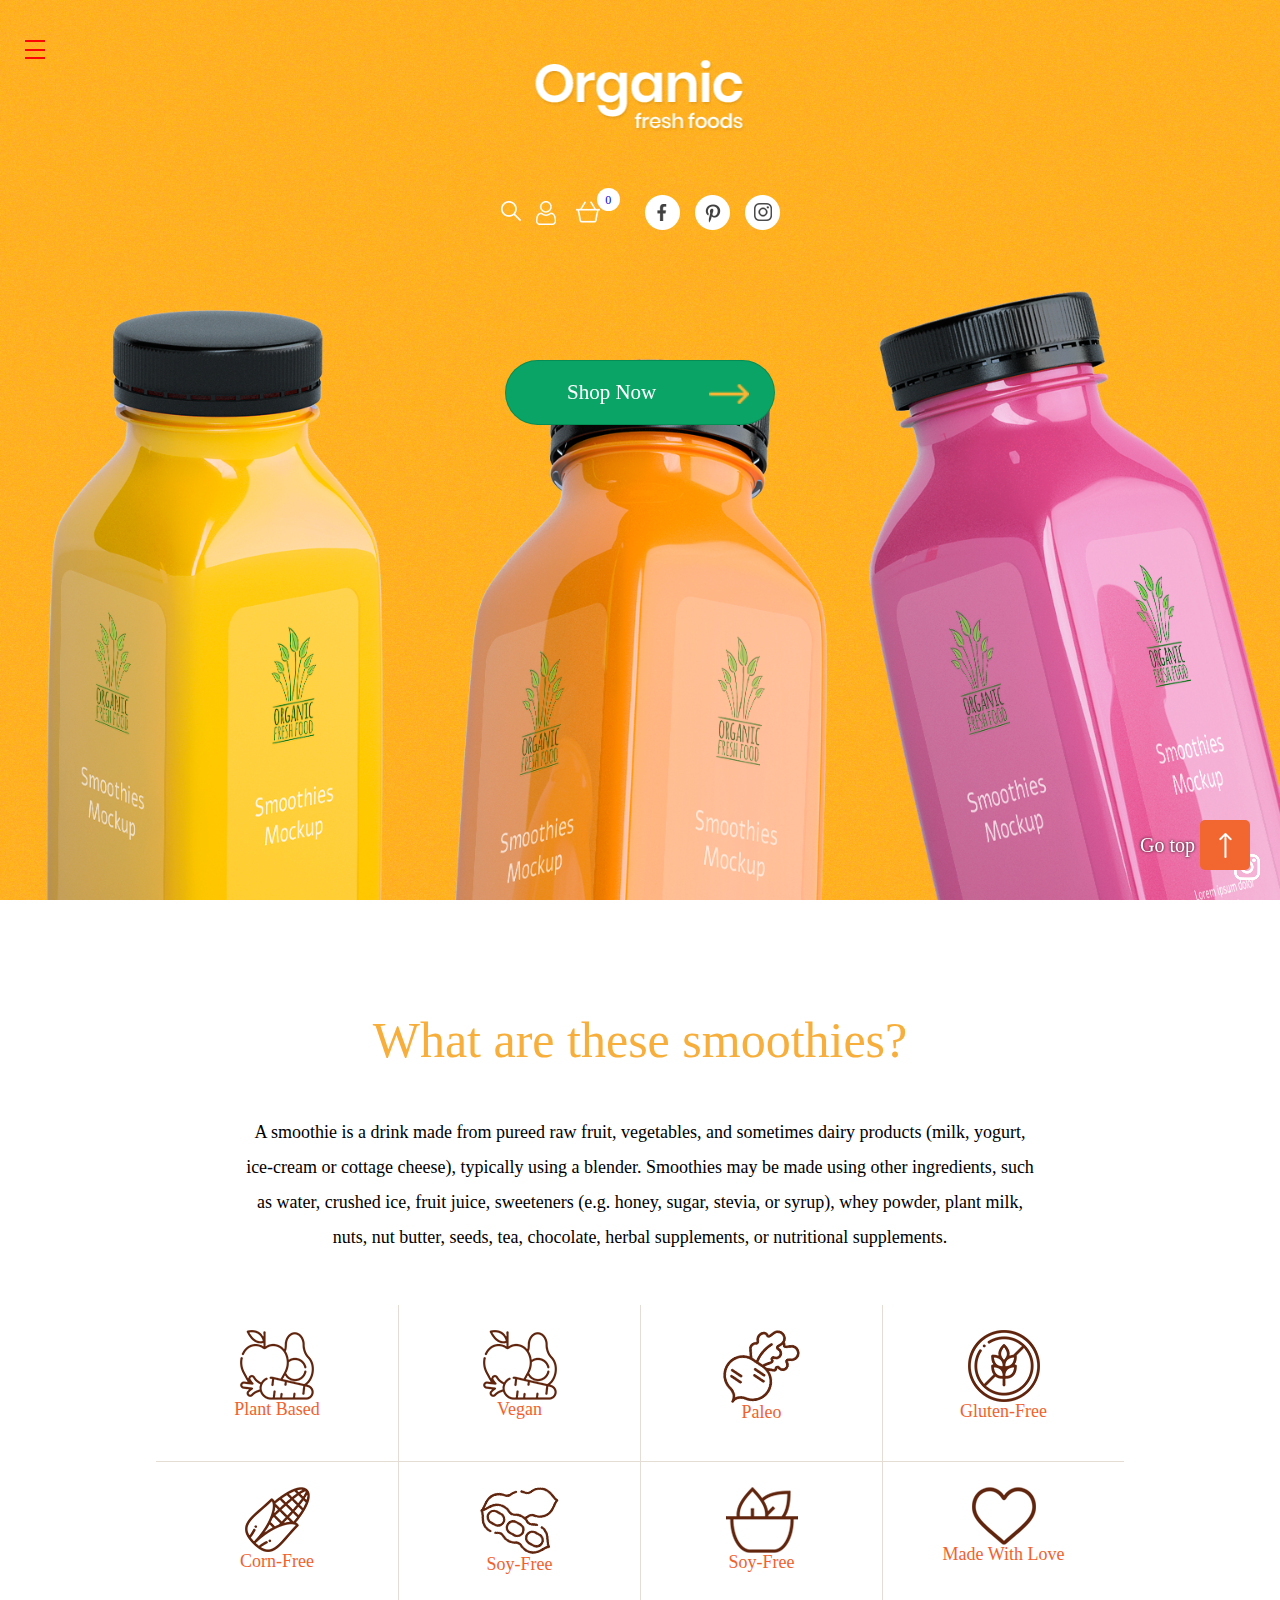
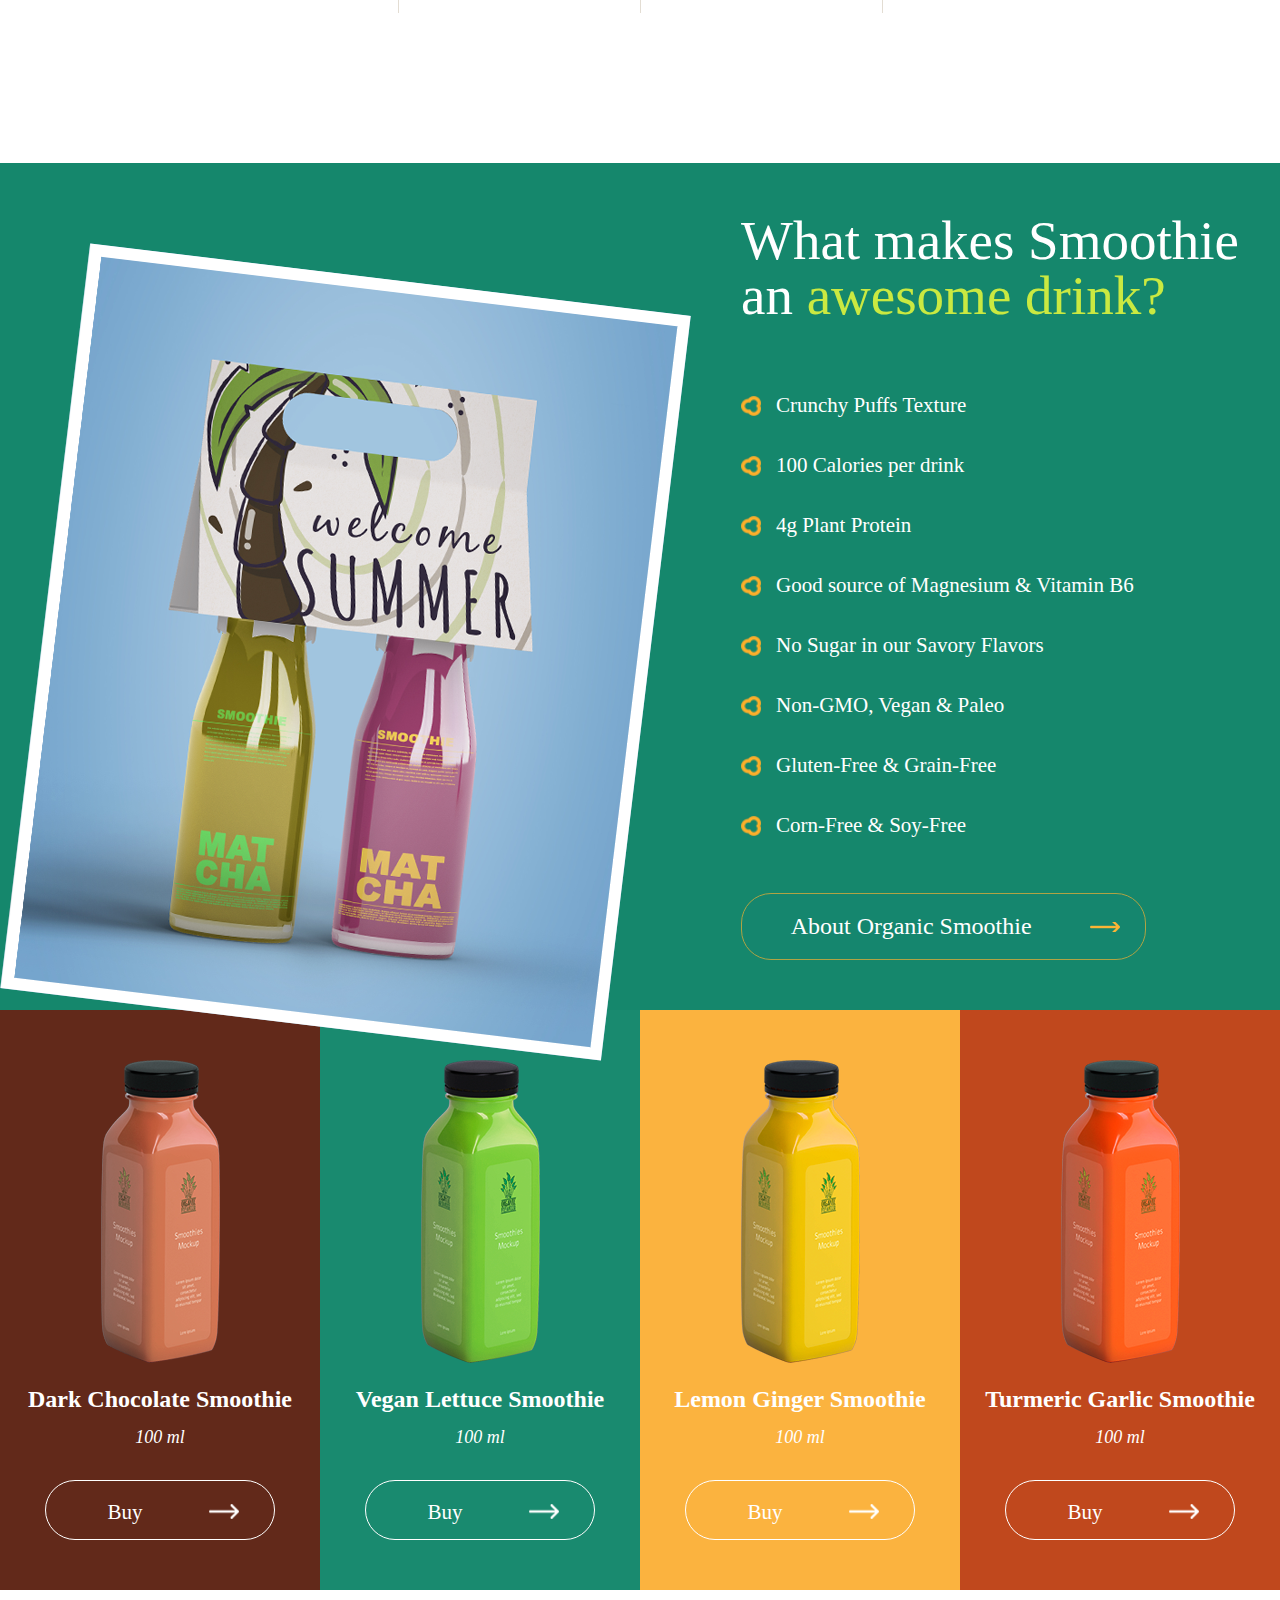
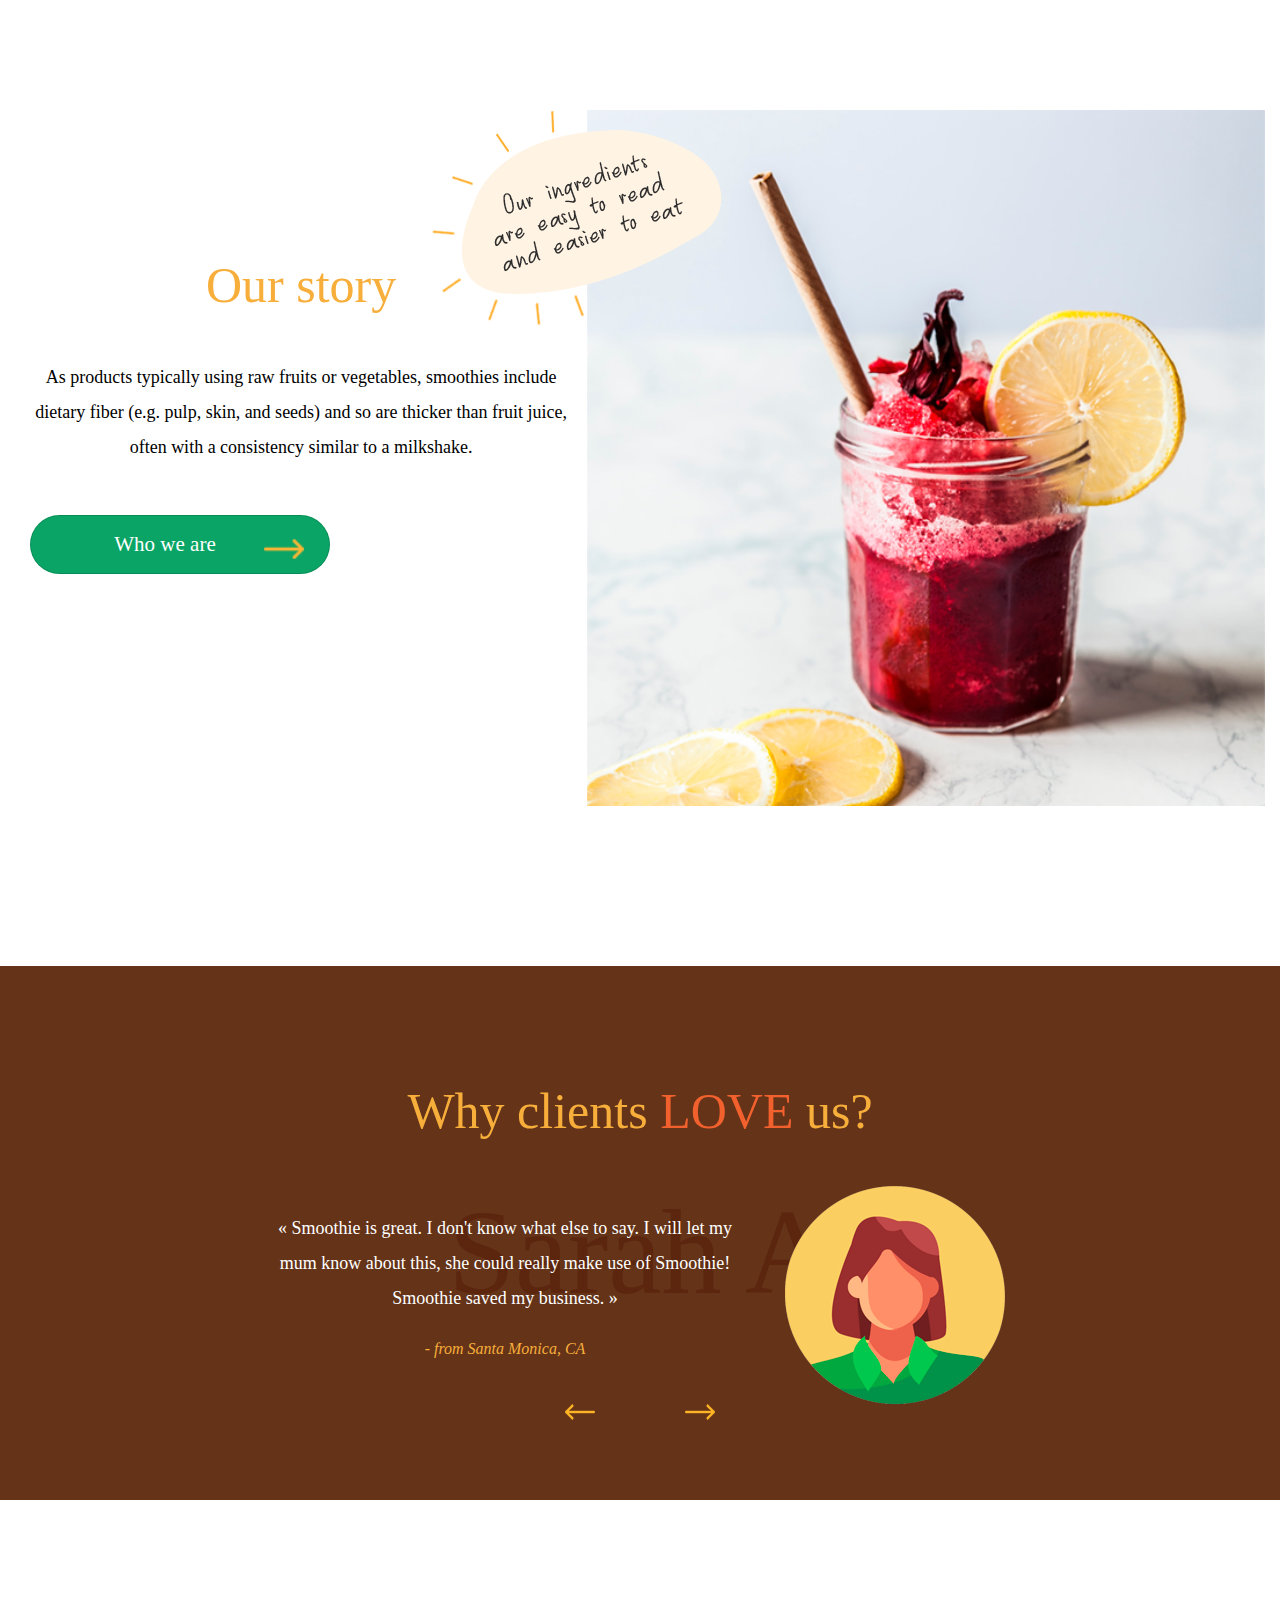
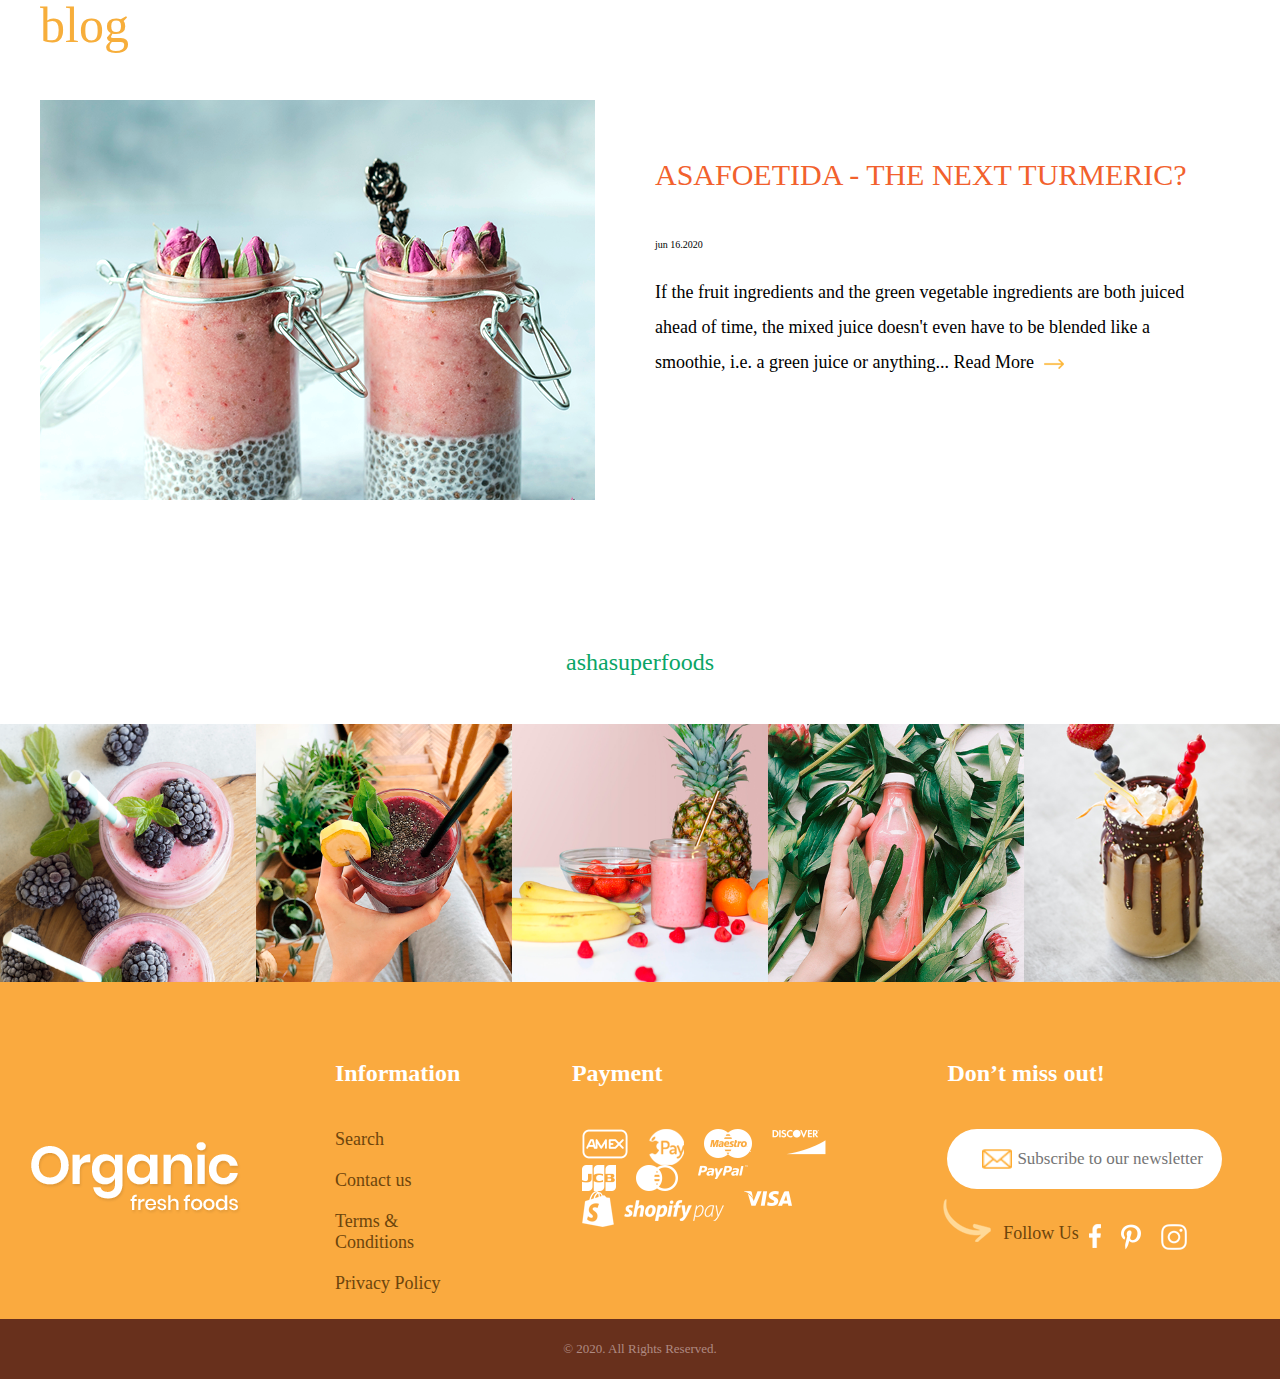
<file: index.html>
<!DOCTYPE html>
<html lang="ru">

<head>
	<meta charset="UTF-8">
	<title> lesson </title>
	<meta name="viewport" content="width=device-width">
	<link rel="stylesheet" href="css/index.css">
</head>


<body>
	<button aria-label="menu" class="header__burger">
		<span></span>
	</button>
	<div class="wrapper">
		<!----------------Header------------------->
		<header class="header" id="header">

			<div class="conteiner">
				<div class="header__row">

					<div class="header__top">

						<nav class="header__nav nav">
							<ul class="nav__list">
								<li class="nav__item"><a href="#Home">Home</a></li>
								<li class="nav__item"><a href="#Shop">Shop</a></li>
								<li class="nav__item"><a href="#Story">Story</a></li>
								<li class="nav__item"><a href="#About">About</a></li>
								<li class="nav__item"><a href="#Blog">Blog</a></li>
								<li class="nav__item"><a href="#Testimonials">Testimonials</a></li>
							</ul>
						</nav>

						<img class="header__logo logo" src="assets/images/header/Logo.png" alt="#">

						<div class="icon__wrapper">
							<ul class="icon__column">
								<li class="icon__list">
									<a class="icon__link" href="#">
										<img src="assets/images/header/Search-icon.png" alt="#">
									</a>
								</li>

								<li class="icon__list">
									<a class="icon__link" href="#">
										<img src="assets/images/header/User-icon.png" alt="#">
									</a>
								</li>

								<li class="icon__list">
									<a class="icon__link " href="#">
										<img src="assets/images/header/Cart-icon.png" alt="#">
										<div class="icon__tabs">
											<p id="number">0</p>
										</div>
									</a>
								</li>
							</ul>

							<div class="icon__column">
							</div>

							<ul class="icon__column">
								<li class="icon__list">
									<a class="icon__link" href="#">
										<img src="assets/images/header/Facebook-icon.png" alt="#">
									</a>
								</li>

								<li class="icon__list">
									<a class="icon__link" href="#">
										<img src="assets/images/header/Pinterest-icon.png" alt="#">
									</a>
								</li>

								<li class="icon__list">
									<a class="icon__link" href="#">
										<img src="assets/images/header/Instagram-icon.png" alt="#">
									</a>
								</li>

							</ul>

						</div>
					</div>
					<button class="bth header__bth" type="submit">Shop Now</button>
				</div>


			</div>
	</div>
	<div class="menu"></div>
	</header>


	<div class="header__background ibg">
		<img src="assets/images/header/img.png" alt="#">
	</div>


	<!----------------Header------------------->

	<main class="content">

		<!----------------smoothies------------------->
		<section class="smoothies">
			<div class="content-smoothies">

				<h2 class="title    ">What are these
					smoothies? </h2>
				<p class="smoothie__text text">
					A smoothie is a drink made from pureed raw fruit, vegetables, and sometimes dairy products
					(milk, yogurt, ice-cream or cottage cheese), typically using a blender. Smoothies may be made
					using other ingredients, such as water, crushed ice, fruit juice, sweeteners (e.g. honey, sugar, stevia,
					or
					syrup), whey
					powder, plant milk, nuts, nut butter, seeds, tea, chocolate, herbal supplements, or nutritional
					supplements.
				</p>

				<div class="smoothies__row">

					<div class="smoothies__column">
						<img src="assets/images/smoothies/Icon-1.png" alt="Plant Based">
						<h3 class="smoothie__title">Plant Based</h3>
					</div>

					<div class="smoothies__column">
						<img src="assets/images/smoothies/Icon-2.png" alt="Vegan">
						<h3 class="smoothie__title">Vegan</h3>
					</div>

					<div class="smoothies__column">
						<img src="assets/images/smoothies/Icon-3.png" alt="Paleo">
						<h3 class="smoothie__title">Paleo </h3>
					</div>

					<div class="smoothies__column">
						<img src="assets/images/smoothies/Icon-4.png" alt="Gluten-Free">
						<h3 class="smoothie__title">Gluten-Free</h3>
					</div>

					<div class="smoothies__column">
						<img src="assets/images/smoothies/Icon-5.png" alt="Corn-Free">
						<h3 class="smoothie__title">Corn-Free</h3>
					</div>

					<div class="smoothies__column">
						<img src="assets/images/smoothies/Icon-6.png" alt="Soy-Free">
						<h3 class="smoothie__title">Soy-Free</h3>
					</div>

					<div class="smoothies__column">
						<img src="assets/images/smoothies/Icon-7.png" alt="Soy-Free">
						<h3 class="smoothie__title">Soy-Free</h3>
					</div>

					<div class="smoothies__column">
						<img src="assets/images/smoothies/Icon-8.png" alt="Made With Love">
						<h3 class="smoothie__title">Made With Love</h3>
					</div>

				</div>

			</div>
		</section>
		<!----------------smoothies------------------->
		<!----------------about------------------->
		<section class="about" id="About">
			<div class="about__row">

				<div class="about__wrap-img">
					<img class="about__image imgTrasform" src="assets/images/about/about.png" alt="#">
				</div>

				<div class="about__description  ">
					<h2 class="about__title title--white">What makes Smoothie an <span> awesome drink? </span></h2>

					<ul class="about__list">
						<li class="about__item ">Crunchy Puffs Texture
						</li>
						<li class="about__item ">100 Calories per
							drink
						</li>
						<li class="about__item ">4g Plant Protein
						</li>
						<li class="about__item">Good source of
							Magnesium &
							Vitamin B6
						</li>
						<li class="about__item ">No Sugar in our
							Savory Flavors
						</li>
						<li class="about__item ">Non-GMO, Vegan & Paleo
						</li>
						<li class="about__item ">Gluten-Free &
							Grain-Free
						</li>
						<li class="about__item ">Corn-Free & Soy-Free
						</li>
					</ul>

					<button class="bth  about__bth " type="submit">
						About Organic Smoothie</button>


				</div>
			</div>

			</div>
		</section>

		<!----------------about------------------->
		<!----------------products------------------->
		<section class="products " id="Shop">
			<div class="products__row">

				<div class="products__column">

					<img class="products__image " src="assets/images/products/Img-1.png" alt="">

					<h3 class="products__caption">Dark
						Chocolate
						Smoothie</h3>
					<span class="text products__text ">
						100
						ml</span>

					<button class="bth  products__bth  " type="submit">Buy</button>

				</div>

				<div class="products__column products__column--green">

					<img class="products__image  " src="assets/images/products/Img-2.png" alt="">

					<h3 class="products__caption ">
						Vegan Lettuce
						Smoothie</h3>
					<span class="text products__text ">
						100 ml</span>

					<button class="bth  products__bth  " type="submit">Buy</button>


				</div>

				<div class="products__column products__column--yellow">
					<img class="products__image" src="assets/images/products/Img-3.png" alt="">
					<h3 class="products__caption  ">
						Lemon Ginger
						Smoothie</h3>
					<span class="text products__text ">
						100 ml</span>
					<button class="bth  products__bth  " type="submit">Buy</button>
				</div>

				<div class="products__column products__column--orang">
					<img class="products__image" src="assets/images/products/Img-4.png" alt="">
					<h3 class="products__caption  ">
						Turmeric
						Garlic
						Smoothie</h3>
					<p class="text products__text ">
						100 ml</p>
					<button class="bth  products__bth  " type="submit">Buy</button>
				</div>

			</div>
		</section>

		<!----------------products------------------->
		<!----------------story------------------->
		<section class="story" id="Story">
			<div class="content__story">
				<div class="story__row">
					<div class="story__column">
						<h2 class="story__title title ">Our
							story</h2>
						<p class="text story__text  ">
							As products typically using raw fruits or vegetables,
							smoothies include dietary fiber (e.g. pulp, skin, and
							seeds) and so are thicker than fruit juice, often with a
							consistency similar to a milkshake.
						</p>

						<button class="bth storu__bth  " type="submit">Who we are</button>
					</div>

					<div class="story__image imgTrasform">
						<img class="" src="assets/images/story/Img.png" alt="story">
					</div>

				</div>
			</div>
		</section>

		<!----------------story------------------->
		<!----------------testimonials------------------->
		<section class="testimonials" id="Testimonials">
			<div class="testimonials__wrapper">

				<h2 class="title  ">Why clients
					<span class="title--color "> LOVE</span> us?
				</h2>

				<div class="testimonials__row">

					<div class="testimonials__column">

						<q class="text testimonials__text  ">
							Smoothie is great. I don't know what else to say. I will let my mum know about this, she could
							really make use of Smoothie! Smoothie saved my business.
						</q>


						<cite class="testimonials-name__user">- from Santa Monica, CA</cite>


					</div>


					<div class="testimonials__column">

						<div class="testimonials-avatar ">
							<img class="" src="assets/images/testimonials/avatar.png" alt="">
						</div>

					</div>

				</div>

				<div class="sidebar">

					<button class="arrow__left">
						<img src="assets/images/testimonials/Arrow-right.png" alt="">
					</button>

					<button class="arrow__right">
						<img src="assets/images/testimonials/Arrow-right.png" alt="">
					</button>

				</div>

			</div>

		</section>

		<!----------------testimonials------------------->
		<!----------------blog------------------->
		<section class="blog" id="Blog">
			<div class="conteiner__blog">

				<div class="blog__row">

					<div class="blog__column">
						<h2 class="blog__caption title">
							blog</h2>
						<img class="blog__image imgTrasform" src="assets/images/blog/Img.png" alt="">
					</div>

					<div class="blog__column">
						<h3 class="title blog__title   ">
							ASAFOETIDA - THE NEXT TURMERIC?</h3>
						<time class="blog__time  ">jun 16.2020</time>
						<p class="text blog__text   ">
							If the fruit ingredients and the green vegetable ingredients are both juiced ahead of
							time, the mixed juice doesn't even have to be blended like a smoothie, i.e. a green juice
							or
							anything...<span> Read More</span>
						</p>
					</div>
				</div>



			</div>
		</section>

		<!----------------blog------------------->
		<!----------------instagram------------------->
		<section class="instagram ">
			<h2 class="instagram__title ">ashasuperfoods</h2>
			<div class="instagram__row">
				<div class="instagram__image">
					<img src="assets/images/istagram/Img.png" alt="">
				</div>

				<div class=" instagram__image">
					<img src="assets/images/istagram/Img1.png" alt="">
				</div>

				<div class=" instagram__image">
					<img src="assets/images/istagram/Img2.png" alt="">
				</div>

				<div class="instagram__image ">
					<img src="assets/images/istagram/Img3.png" alt="">
				</div>

				<div class="instagram__image ">
					<img src="assets/images/istagram/Img4.png" alt="">
				</div>
			</div>
		</section>

		<!----------------instagram------------------->
	</main>
	<!----------------Footer------------------->


	<section class="footer">
		<div class="conteiner">
			<div class="footer__row">
				<!----colum-------------------------------------------------->
				<div class="footer__column">
					<div class="footer__image">
						<img class="  " src="assets/images/header/Logo.png" alt="#">
					</div>
				</div>
				<!----colum-------------------------------------------------->
				<div class="footer__column   ">

					<h3 class="products__caption footer__title">Information</h3>

					<ul class="footer__list">
						<li class="footer__item   " data--delay="150ms">
							<a href="#">Search</a>
						</li>
					</ul>

					<ul class="footer__list">
						<li class="footer__item  " data--duration="1.6s">
							<a href="#"> Contact us</a>
						</li>
					</ul>

					<ul class="footer__list">
						<li class="footer__item   " data--duration="1.7s">
							<a href="#">Terms & Conditions</a>
						</li>
					</ul>

					<ul class="footer__list">
						<li class="footer__item  " data--duration="1.8s">
							<a href="#">Privacy Policy</a>
						</li>
					</ul>

				</div>
				<!----colum-------------------------------------------------->
				<div class="footer__column   " data--delay="600ms">

					<h3 class="products__caption footer__title">Payment</h3>
					<!---sub-colum-------------------------------------------------->
					<ul class="footer-icon__list   " data--delay="600ms">

						<li class="footer-icon__item ">
							<a class="footer-icon__link" href="#">
								<img class="" src="assets/images/footer/AMEX.png" alt="#">
							</a>
						</li>

						<li class="footer-icon__item">
							<a class="footer-icon__link" href="#">
								<img src="assets/images/footer/Apple-Pay.png" alt="#">
							</a>
						</li>

						<li class="footer-icon__item">
							<a class="footer-icon__link" href="#">
								<img src="assets/images/footer/Maestro.png" alt="#">
							</a>
						</li>

						<li class="footer-icon__item">
							<a class="footer-icon__link" href="#">
								<img src="assets/images/footer/Discover.png" alt="#">
							</a>
						</li>

					</ul>
					<!--- sub-colum-------------------------------------------------->
					<ul class="footer-icon__list  " data--delay="800ms">

						<li class="footer-icon__item">
							<a class="footer-icon__link" href="#">
								<img src="assets/images/footer/JCB.png" alt="#">
							</a>
						</li>

						<li class="footer-icon__item">
							<a class="footer-icon__link" href="#">
								<img src="assets/images/footer/Mastercard.png" alt="#">
							</a>
						</li>

						<li class="footer-icon__item">
							<a class="footer-icon__link" href="#">
								<img src="assets/images/footer/Paypal.png" alt="#">
							</a>
						</li>

					</ul>
					<!--- sub-colum-------------------------------------------------->
					<ul class="footer-icon__list   " data--delay="1000ms">

						<li class="footer-icon__item">
							<a class="footer-icon__link" href="#">
								<img src="assets/images/footer/Shopify-Pay.png" alt="#">
							</a>
						</li>

						<li class="footer-icon__item">
							<a class="footer-icon__link" href="#">
								<img src="assets/images/footer/Visa.png" alt="#">
							</a>
						</li>

					</ul>
					<!----------------------------------------------------->
				</div>
				<!----colum-------------------------------------------------->
				<div class="footer__column   " data--delay="1200ms">
					<h3 class="products__caption footer__title">Don’t miss out!</h3>

					<div class="input">

						<input class="input__search   " data--delay="1000ms" type="search" name="search"
							placeholder="Subscribe to our newsletter">
						<img class="input__image" src="assets/images/footer/Icon.png" alt="">

					</div>

					<div class="footer__wrap-row footer__row--df">

						<h3 class="footer__text   " data--delay="1200ms">
							<span> Follow Us</span>
						</h3>
						<!--- sub-colum-------------------------------------------->
						<ul class="footer-icon__list  " data--delay="1200ms">

							<li class="footer-icon__item ">
								<a class="footer-icon__link" href="#">
									<img src="assets/images/footer/Facebook.png" alt="#">
								</a>
							</li>

							<!--- sub-colum-------------------------------------------->

							<li class="footer-icon__item">
								<a class="footer-icon__link" href="#">
									<img src="assets/images/footer/Pinterest.png" alt="#">
								</a>
							</li>

							<!--- sub-colum-------------------------------------------->

							<li class="footer-icon__item">
								<a class="footer-icon__link" href="#">
									<img src="assets/images/footer/Instagram.png" alt="#">
								</a>
							</li>

							<!--- sub-colum-------------------------------------------->
						</ul>

					</div>
				</div>
				<!----colum-------------------------------------------->
			</div>


		</div>
		<div class="footer__bottom--bg">
			<div class="conteiner">
				<div class="footer__bottom">
					<address class="author-rights   ">
						© 2020.
						All Rights Reserved.
					</address>
					<div class="footer__bottom-image">
						<a class="footer__bottom-image-img" href="#header"></a></a>
					</div>
				</div>

			</div>
		</div>

	</section>

	<script src="https://code.jquery.com/jquery-3.5.1.min.js"
		integrity="sha256-9/aliU8dGd2tb6OSsuzixeV4y/faTqgFtohetphbbj0=" crossorigin="anonymous"></script>

	<script src="js/script.js"></script>
</body>

</html>
</file>
<file: css/index.css>
@font-face {
font-family:Poppins-SemiBold;
src:local(☺),url(../assets/fonts/Poppins-SemiBold.woff) format(woff),url(../assets/fonts/Poppins-SemiBold.ttf) format(truetype),url(../assets/fonts/Poppins-SemiBold.svg) format(svg);
font-weight:600;
font-style:normal;
}

* {
border:0;
margin:0;
padding:0;
}

*,:after,:before {
-webkit-box-sizing:border-box;
box-sizing:border-box;
}

aside,footer,header,main,nav {
display:block;
}

body,html {
height:100%;
width:100%;
line-height:1;
font-size:10px;
-ms-text-size-adjust:100%;
-moz-text-size-adjust:100%;
-webkit-text-size-adjust:100%;
}

button,input,textarea {
font-family:inherit;
}

button {
cursor:pointer;
}

[type=button]::-moz-focus-inner,[type=reset]::-moz-focus-inner,[type=submit]::-moz-focus-inner,button::-moz-focus-inner {
border-style:none;
padding:0;
}

[type=checkbox],[type=radio] {
-webkit-box-sizing:border-box;
box-sizing:border-box;
padding:0;
}

[type=number]::-webkit-inner-spin-button,[type=number]::-webkit-outer-spin-button {
height:auto;
}

[type=search]::-webkit-search-decoration {
-webkit-appearance:none;
}

progress {
vertical-align:baseline;
}

ul li {
list-style:none;
}

img {
vertical-align:top;
}

h1,h2,h3,h4,h5,h6 {
font-size:inherit;
font-weight:inherit;
}

code,kbd,samp {
font-family:monospace,monospace;
font-size:1em;
}

b,strong {
font-weight:bolder;
}

sub,sup {
font-size:75%;
line-height:0;
position:relative;
vertical-align:baseline;
}

.ibg {
background-position:center;
background-size:cover;
background-repeat:no-repeat;
position:relative;
}

.ibg img {
width:0;
height:0;
top:0;
left:0;
opacity:0;
visibility:hidden;
}

body {
font-family:Muli-ExtraBold;
}

.header{
position:absolute;
top:0;
left:0;
}

.about__item,.blog__text span,.blog__title-bottom span,.bth,.footer__bottom,.footer__text,.header__background,.icon__column:first-child .icon__list:nth-child(3),.icon__column:first-child .icon__list:nth-child(3) .icon__link,.input,.nav__item,.story__column:nth-child(2),.story__image,.testimonials-avatar,.testimonials__column:first-child,.testimonials__wrapper {
position:relative;
top:0;
left:0;
}

.header__logo{
	position:absolute;
	top:60px;
	left:50%;
	transform: translateX(-50%);
}

.header__row{
	display: flex;
	flex-direction: column;
	justify-content: center;
}


.header {
width:100%;
height:100%;
z-index:50;
padding-top:70px;
}

.conteiner {
max-width:1780px;
height:100%;
padding: 0 15px;
margin:0 auto;
}

.header__top {
display:flex;
-webkit-box-align:center;
-ms-flex-align:center;
justify-content: space-between;
align-items:center;
}

@media screen and (max-width:1300px){
	.header__top{
		margin-top: 100px;
		flex-direction:column;
	}
}

.nav__list {
display:flex;
}

.nav__item{
	display: inline-block;
}

.nav__item:not(:last-of-type) {
	margin-right: 35px;
}

@media screen and (max-width:1300px){
	.nav__item:not(:last-of-type) {
		margin-right: 0px;
	}
}


.nav__item:before {
content:"";
width:100%;
height:1px;
position:absolute;
bottom:0;
left:0;
background-color:#b842fd;
-webkit-transform:scale(0);
-ms-transform:scale(0);
transform:scale(0);
-webkit-transition:0 1s ease;
-o-transition:transform 1s ease;
transition:transform 1s ease,-webkit-transform 1s ease;
}

.nav__item:hover:before {
content:"";
-webkit-transform:scale(1);
-ms-transform:scale(1);
transform:scale(1);
}

.nav__item a {
color:#fff;
font:16px Muli-Bold;
text-transform:uppercase;
}

.icon__wrapper {
display:flex;
}

.icon__column:first-child {
display:flex;
align-self:center;
margin-right: 125px;
}

@media screen and (max-width:1300px) {
	.icon__column:first-child {
		margin-right: 50px;
	}
}

.icon__column:first-child .icon__list:first-child {
	margin-right: 15px;
}

.icon__column:nth-child(2) {
-webkit-transform:rotate(90deg);
-ms-transform:rotate(90deg);
transform:rotate(90deg);
-webkit-box-flex:0;
-ms-flex:0 1 0;
flex:0 1 0;
}

.icon__column:nth-child(3) {
display:flex;
-webkit-box-flex:0;
-ms-flex:0 1 0;
flex:0 1 0;
-webkit-box-pack:end;
-ms-flex-pack:end;
justify-content:flex-end;
}

.icon__column:nth-child(3) .icon__list {
margin:0 7.5px;
}

.icon__column:nth-child(3) .icon__list:first-child {
margin:0 7.5px 0 0;
}

.icon__column:nth-child(3) .icon__list:nth-child(3) {
margin:0 0 0 7.5px;
}

.icon__list {
-webkit-transition:0 1s ease;
-o-transition:transform 1s ease;
transition:transform 1s ease,-webkit-transform 1s ease;
}

.icon__list:not(:last-of-type){
	margin-right: 15px;
}

.icon__list:hover {
-webkit-transform:rotate(360deg);
-ms-transform:rotate(360deg);
transform:rotate(360deg);
}

.icon__tabs {
width:23px;
height:23px;
position:absolute;
top:-12px;
right:-20px;
background-color:#fff;
border-radius:50%;
text-align:center;
padding-top:6px;
font-size:12px;
}

.header__bottom {
-ms-flex-item-align:center;
-ms-grid-row-align:center;
align-self:center;
}

.bth {
color:#fff;
font:2.1rem Muli-Regular;
background-color:#0aa566;
border-radius:3.5rem;
text-indent:-2.7em;
-webkit-transition:0 500ms cubic-bezier(0.33,0.46,0.08,1.33);
-o-transition:transform 500ms cubic-bezier(0.33,0.46,0.08,1.33);
transition:transform 500ms cubic-bezier(0.33,0.46,0.08,1.33),-webkit-transform 500ms cubic-bezier(0.33,0.46,0.08,1.33);
border:1px solid #036b416b;
padding:1.9rem 11.354rem;
}

.bth:hover {
-webkit-transform:translate(50px);
-ms-transform:translate(50px);
transform:translate(50px);
}

@media screen and (max-width:1300px) {
	.bth:hover {
		-webkit-transform:translate(0);
		-ms-transform:translate(0);
		transform:translate(0);
	}
}


.header__bth {
	align-self: center;
	margin-top:105px;
}

.bth:after {
content:"";
width:4rem;
height:2rem;
position:absolute;
top:23px;
right:25px;
display:inline-block;
background:url(../assets/images/header/Arrow.png) center/cover no-repeat;
-webkit-transition-duration:500ms;
-o-transition-duration:500ms;
transition-duration:500ms;
}

.bth:hover:after {
position:absolute;
right:15px;
}
.header__background {
	width:100%;
	height:100vh;
}

.header__burger{
	width: 20px;
	height: 20px;
	display: none;
	position: fixed;
	top: 40px;
	left: 25px;
	z-index: 9999;
	background-color: transparent;
}

@media screen  and (max-width:1300px){
	.header__burger{
		display: block;
	}
}
.header__burger span{
	width: 100%;
	height: 2px;

	position:absolute;
	top:0;
	left:0;

	background-color: rgb(250, 4, 4);
}

.header__burger:before{
	content: "";
	width: 100%;
	height: 2px;

	position:absolute;
	top:50%;
	left:0;
	transform: translateY(-50%);

	background-color: rgb(250, 4, 4);
}


.header__burger:after{
	content: "";
	width: 100%;
	height: 2px;

	position:absolute;
	bottom:0;
	left:0;
	transform: translateY(-50%);

	background-color: rgb(250, 4, 4);
}

.header__burger.active span {
	position:absolute;
bottom:50%;
left:0;
-webkit-transform:rotate(45deg);
-ms-transform:rotate(45deg);
transform:rotate(45deg);
}

.header__burger.active:before {
position:absolute;
bottom:50%;
left:0;
-webkit-transform:rotate(180deg) scale(0);
-ms-transform:rotate(180deg) scale(0);
transform:rotate(180deg) scale(0);
}

.header__burger.active:after {
position:absolute;
bottom:50%;
left:0;
-webkit-transform:rotate(-45deg);
-ms-transform:rotate(-45deg);
transform:rotate(-45deg);
}

.menu {
width:100%;
height:100%;
position:fixed;
top:0;
left:0;
z-index: 100;
background-color:rgba(0,0,0,0.616);
-webkit-transform:translate(-120%);
-ms-transform:translate(-120%);
transform:translate(-120%);
-webkit-transition-duration:1s;
-o-transition-duration:1s;
transition-duration:1s;
-webkit-transform-origin:15px 100px;
-ms-transform-origin:15px 100px;
transform-origin:15px 100px;
}

.menu.active {
width:100%;
height:100%;
-webkit-transform:translate(0%);
-ms-transform:translate(0%);
transform:translate(0%);
overflow:auto;
}

.lock {
overflow:hidden;
}

.nav__list.done {
position:relative;
top:50%;
left:0;
-webkit-transform:translate(0,-50%);
-ms-transform:translate(0,-50%);
transform:translate(0,-50%);
display:block;
text-align:center;
}

.nav__list.done li {
-webkit-perspective:500px;
perspective:500px;
margin-top:25px;
-webkit-transition:color 1s ease,-webkit-transform 1s ease;
-o-transition:transform 1s ease,color 1s ease;
transition:transform 1s ease,color 1s ease,-webkit-transform 1s ease;
}

.nav__list.done li:hover {
-webkit-transform:rotate3d(0,1,0,360deg);
transform:rotate3d(0,1,0,360deg);
}

.nav__list.done li a {
font-size:25px;
text-shadow:3px 3px 3px #000;
-webkit-transition-duration:1s;
-o-transition-duration:1s;
transition-duration:1s;
}

.nav__list.done li:hover a {
color:#f8ea2a;
}

.banner {
position:fixed;
bottom:50px;
right:50px;
z-index:10000;
-webkit-animation-name:animation;
animation-name:animation;
-webkit-animation-duration:500ms;
animation-duration:500ms;
-webkit-animation-iteration-count:infinite;
animation-iteration-count:infinite;
}

.text__play {
position:absolute;
top:50%;
left:50%;
-webkit-transform:translate(-50%,-50%);
-ms-transform:translate(-50%,-50%);
transform:translate(-50%,-50%);
color:#fff;
}

.smoothies {
	padding: 115px 0 150px;
}

.content-smoothies {
max-width:1100px;
margin:0 auto;
}

.title {
	margin-bottom: 50px;
text-align:center;
font-size:50px;
color:#f7ae3b;
}

.text {
font:18px/35px Muli-Regular;
text-align:center;
}

.smoothie__text {
	max-width: 830px;
	margin: 0 auto 50px auto;
	padding: 0 15px;
}

.smoothies__row {
display:flex;
-ms-flex-wrap:wrap;
flex-wrap:wrap;
margin:0 6%;
}

.smoothies__column {
	padding: 25px 0 40px 0;
-webkit-box-flex:1;
-ms-flex:1 0 25%;
flex:1 0 25%;
text-align:center;
border-bottom:1px solid #ddd6cad5;
border-left:1px solid #ddd6cad5;
}


@media screen and (max-width:768px) {
	.smoothies__column{
		flex:1 0 50%;
	}
}

.smoothies__column:first-child {
border-bottom:1px solid #ddd6cad5;
border-left:0 solid #ddd6cad5;
}

.smoothies__column:nth-child(5) {
border-bottom:0 solid #ddd6cad5;
border-left:0 solid #ddd6cad5;
}

.smoothies__column:nth-child(1n+6) {
border-bottom:0 solid #ddd6cad5;
border-left:1px solid #ddd6cad5;
}

.smoothie__title {
	color:#f2612d;
	font-size:18px;
}

.about {
	padding: 50px 0;
	background-color:#15876c;
}

.about__row {
	display:flex;
	justify-content: center;
}



.about__wrap-img{
	height: 200px;
	perspective: 1500px;
}

.about__image{
	position: relative;
	top: 30px;
	z-index: 100;
}

.about__description {
	margin-left: 50px;
}

.title--white {
color:#fff;
}

.about__title {
	max-width: 550px;
	font-size:55px;
	margin-bottom: 70px;
}

.about__title span {
	color:#cae941;
}

.about__list {
	margin-bottom: 55px;
}

.about__item {
color:#fff;
font:21px/25px Muli-Regular;
padding-left:35px;
}
.about__item:not(:last-of-type){
	margin-bottom: 35px;
}

.about__item:before {
content:"";
width:20px;
height:20px;
background:url(../assets/images/about/icon.png) center/cover no-repeat;
display:inline-block;
position:absolute;
top:3px;
left:0;
}

.about__bth {
	font-size:2.4rem;
	background-color:#15866e;
	border-radius:3rem;
	border:1px solid #afa344;
}

.about__bth:after {
content:"";
width:3rem;
height:1rem;
position:absolute;
top:50%;
right:25px;
-webkit-transform:translateY(-50%);
-ms-transform:translateY(-50%);
transform:translateY(-50%);
background:url(../assets/images/header/Arrow.png) center/cover no-repeat;
}
@media screen and (max-width:1150px) {
	.about__row{
		align-items: center;
		flex-direction: column-reverse;
		padding: 0 15px;
	}
	.about__wrap-img{
		display: none;
	}
	.about__title {
		text-align: center;	
	}
	.about__description {
		margin-left: 0px;
  }
  .about__row {
	align-items: center;
}
}


.products__row {
display:flex;
}

.products__column {
	padding: 50px 0;
    text-align: center;
-webkit-box-flex:1;
-ms-flex:1 0 25%;
flex:1 0 25%;
	justify-content: center;
	background-color:#62291a;
}




.products__column--green {
background-color:#198a6f;
}

.products__column--yellow {
background-color:#fbb33f;
}

.products__column--orang {
background-color:#c0481d;
}

.products__wrapper {
height:100%;
border:1px solid #000;
}

.products__image {
	margin-bottom: 25px;
}

.products__column:hover .products__image img {
-webkit-animation-name:animation;
animation-name:animation;
-webkit-animation-duration:500ms;
animation-duration:500ms;
-webkit-animation-iteration-count:infinite;
animation-iteration-count:infinite;
}


.products__caption {
color:#fff;
font:bold 24px/22px Muli-Regular;
text-align:center;
}

.products__text {
	display: block;
	margin-bottom: 25px;
color:#fff;
font-style:italic;
font-family:Muli-Regular;
margin-top:10px;
-webkit-box-flex:1;
-ms-flex:1 1 auto;
flex:1 1 auto;
}

.products__bth {
width:200px;
height:60px;
-ms-flex-item-align:center;
-ms-grid-row-align:center;
align-self:center;
text-indent:-70px;
border:1px solid #fff;
background-color:#ffffff00;
}

.products__bth:after {
content:"";
width:30px;
height:15px;
position:absolute;
top:23px;
right:35px;
display:inline-block;
background:url(../assets/images/products/Arrow.png) center/cover no-repeat;
}


@media screen and (max-width:992px) {
	.products__row {
		flex-wrap: wrap;
	}
	.products__column{
		flex: 1 0 50%;
	}
}

@media screen and (max-width:576px) {
	.products__column{
		flex: 1 1 100%;
	}
}

.story {
	padding: 120px 0 160px 0 ;
}

.story__row{
	display: flex;
	padding: 0 15px;
}

.content__story {
max-width:1300px;
margin:0 auto;
}

.story__column {
	padding: 150px 15px 50px 15px;
}

.story__text {
	margin-bottom: 50px;
	max-width: 1000px;
}

.storu__bth {
width:30rem;
text-indent:-3rem;
margin-bottom:60px;
padding:1.6rem 0;
}

.story__image {
	width: 100%;
	height: 100%;
	position: relative;
}
.story__image img{
	width: 100%;
	height: 100%;
	min-height: 600px;
	object-fit: cover;
	object-position: center;
}


.story__image::after{
	content:'';
	width: 100%;
	height: 100%;
	position:absolute;
	top:0;
	left:-155px;
	background: url(../assets/images/story/Stamp.png) no-repeat ;
}

@media screen and (max-width:992px) {
	.story__row{
		flex-direction: column;
	}	
	.story__image::after{
		display: none;
	}
	.story__image img{
		min-height: 400px;
	}
	.story__column {
		padding: 50px 15px 25px 15px;
		text-align: center;
	}
	.story__title{
		text-align: center;
	}
	.story__text {
		margin-bottom: 25px;
		text-align: center;
	}
	
	.storu__bth {
	width:30rem;
	text-indent:-3rem;
	padding:1.6rem 0;
	}
}

.testimonials{
	position: relative;
	background-color:#643318;
	padding:120px 0 80px;
}

.testimonials:before {
	content:"Sarah A";
	font:120px/40px Muli-Bold;
	position:absolute;
	top:50%;
	right:50%;
	transform: translate(50%);
	color:#5b250e;
	z-index:0;
	}

.title--color {
color:#f2612d;
}

.testimonials__row {
display:flex;
-webkit-box-pack:center;
-ms-flex-pack:center;
justify-content:center;
}


.testimonials__column:first-child {
	padding: 25px 0;
	margin-right:50px;
	text-align: center;
}

@media screen and (max-width:768px) {
	.testimonials__row{
		flex-direction: column;	
		align-items: center;
	}
	.testimonials__column:first-child {
		margin-right:0px;
		margin-bottom: 30px;
		text-align: center;
	}
	.testimonials:before {
		font:80px/40px Muli-Bold;
	}
	
}

@media screen and (max-width:576px) {
	.testimonials:before {
		font:60px/40px Muli-Bold;
	}
	
}

.testimonials__text {
	margin-bottom: 25px;
color:#fff;
display:inline-block;
max-width:460px;
z-index:500;
}
.testimonials__wrapper{
	padding: 0 15px;
}


.testimonials-avatar image {
-webkit-transform-style:preserve-3d;
transform-style:preserve-3d;
-webkit-transform:perspective(1000px);
transform:perspective(1000px);
}

.testimonials-name__user {
display:block;
color:#f7ae3b;
font-size:16px;
}

.sidebar {
display:flex;
-webkit-box-pack:center;
-ms-flex-pack:center;
justify-content:center;
-webkit-box-align:center;
-ms-flex-align:center;
align-items:center;
}

.arrow__left,.arrow__right {
background-color:rgba(255,255,0,0);
margin:0 45px;
}

.arrow__left img {
-webkit-transform:rotate(180deg);
-ms-transform:rotate(180deg);
transform:rotate(180deg);
}
.blog{
	padding: 100px 0;
}

.conteiner__blog {
max-width:1200px;
margin:0 auto;
}

.blog__row {
display:flex;
}

.blog__column {
-webkit-box-flex:1;
-ms-flex:1 0 50%;
flex:1 0 50%;
}

.blog__column:nth-child(2) {
	margin-top:160px;
	padding: 0 15px;
}


.blog__image {
}

.blog__title {
	text-align: left;
font-size:30px;
color:#f2612d;
}

.blog__time {
	display: block;
	margin-bottom: 25px;
}

.blog__caption{
	font-size: 50px;
	text-align: left;
}

.blog__text {
	text-align: left;
}

.blog__text span {
font-family:Muli-ExtraBoldItalic;
}

.blog__text span:after {
content:"";
width:20px;
height:10px;
position:absolute;
top:7px;
right:-30px;
display:inline-block;
background:url(../assets/images/header/Arrow.png) center/cover no-repeat;
}

@media screen and (max-width:992px) {
	.blog__row {
		flex-direction: column;
		align-items: center;
	}
	.blog__title {
		text-align: center;
	}
	
	.blog__time {
		text-align: center;
	}
	
	.blog__caption{
		text-align: center;
	}
	
	.blog__text {
		text-align: center;
	}
	.blog__column:nth-child(2) {
		margin-top:50px;
		padding: 0 15px;
	}
	
	
	.blog__image {
		width: 100%;
		height: 100%;
		padding: 0 15px;
	}
	
		
}

.instagram{
	padding-top: 50px;
}

.instagram__row {
display:flex;
overflow-x:auto;
overflow-y:hidden;
}
.instagram__title{
	font-size:24px;
	text-align:center;
	margin-bottom:50px;
	color:#0aa566;

}
.instagram__title:before {
	content:"";
	width:26px;
	height:26px;
	display:inline-block;
	position:absolute;
	top:0;
	left:-40px;
	background:url(../assets/images/blog/Icon.png) center/cover no-repeat;
}

.instagram__image {
width:20%;
min-width:200px;
-webkit-transition-duration:1s;
-o-transition-duration:1s;
transition-duration:1s;
}

.instagram__image img {
width:100%;
height:100%;
}

.instagram__image:hover {
-webkit-transform:scale(1.2);
-ms-transform:scale(1.2);
transform:scale(1.2);
z-index:1000;
}

.instagram__image:before {
content:"";
width:26px;
height:26px;
display:inline-block;
background:url(/assets/images/istagram/Icon-inst.png) center/cover no-repeat;
position:absolute;
bottom:20px;
right:20px;
}

.footer {
background-color:#faaa3f;
}
.footer__row{
	padding: 80px 15px 25px 15px;
}
.footer__column {
-webkit-box-flex:1;
-ms-flex:1 0 25%;
flex:1 0 25%;
}



.footer__column:first-child {
-ms-flex-item-align:center;
-ms-grid-row-align:center;
align-self:center;
}

.footer__title {
text-align:left;
margin-bottom:45px;
}

.footer__item {
margin-top:20px;
color:#6d450c;
}

.footer__item a {
font:18px Muli-Bold;
color:#6d450c;
}

.footer-icon__list {
display:flex;
}

.footer-icon__item {
margin:0 10px;
}

.input {
margin-bottom:35px;
}

.input__search {
width:90%;
height:60px;
border-radius:35px;
-webkit-transition:border 1s ease,-webkit-box-shadow 1s ease;
-o-transition:border 1s ease,box-shadow 1s ease;
transition:border 1s ease,box-shadow 1s ease,-webkit-box-shadow 1s ease;
}

.input__search:focus {
border:1px solid #888686;
-webkit-box-shadow:1px 2px 4px #000;
box-shadow:1px 2px 4px #000;
}
.input__image {
width:30px;
height:20px;
position:absolute;
top:50%;
left:35px;
-webkit-transform:translatey(-50%);
-ms-transform:translatey(-50%);
transform:translatey(-50%);
}

[placeholder="Subscribe to our newsletter"] {
font:17px Muli-Bold;
color:#6d450c;
text-indent:70px;
}

.footer__row--df {
display:flex;
-webkit-box-pack:center;
-ms-flex-pack:center;
justify-content:center;
}

.footer__text {
font-size:18px;
color:#6d450c;
}

.footer__text span:before {
content:"";
width:48px;
height:43px;
position:absolute;
top:-25px;
left:-60px;
background:url(../assets/images/footer/Arrow.png) center/cover no-repeat;
font-size:18px;
color:#6d450c;
}

.footer__bottom--bg {
background-color:#68301c;
}

.footer__bottom {
display:flex;
-webkit-box-align:center;
-ms-flex-align:center;
align-items:center;
height:60px;
}

.author-rights {
font:13px Muli-Bold;
-webkit-box-flex:0.5;
-ms-flex-positive:0.5;
flex-grow:0.5;
text-align:right;
color:#af8a82;
}


.footer__bottom-image {
width:50px;
height:50px;
bottom:30px;
right:30px;
border-radius:5px;
background-color:#f2662f;
-webkit-transition:0 500ms cubic-bezier(0.17,0.67,0.6,1.31);
-o-transition:transform 500ms cubic-bezier(0.17,0.67,0.6,1.31);
transition:transform 500ms cubic-bezier(0.17,0.67,0.6,1.31),-webkit-transform 500ms cubic-bezier(0.17,0.67,0.6,1.31);
position:fixed;
display:flex;
-webkit-box-pack:center;
-ms-flex-pack:center;
justify-content:center;
-webkit-box-align:center;
-ms-flex-align:center;
align-items:center;
}

.footer__bottom-image:after{
	content:"Go top";
	position: absolute;
	top: 50%;
	left: -60px;
	transform: translateY(-50%);
	font-size: 20px;
	color: #fff;
	text-shadow: 0 0 3px #000;
}

.footer__bottom-image:hover {
-webkit-transform:translate(0,-15px);
-ms-transform:translate(0,-15px);
transform:translate(0,-15px);
}

.footer__bottom-image-img {
	background:url(../assets/images/footer/arrow2.png) no-repeat center/cover;
	width:13px;
	height:25px;
}

:active,:focus,a:active,a:focus {
outline:none;
}

input::-ms-clear,.header__burger {
display:none;
}

a,a:visited,a:hover {
text-decoration:none;
}

.header__image,.blog__title-bottom {
text-align:center;
}

.icon__column:first-child .icon__list:nth-child(3),.icon__column:first-child .icon__list:nth-child(3) .icon__link {
margin:0 0 0 4.4610992148%;
}

.nav__list.done li:first-child,.footer__list:nth-child(2) .footer__item {
margin-top:0;
}

.text::-moz-selection,.text::selection {
color:red;
background-color:#FF0;
}

.smoothies__wrapper{
height:100%;
}


.footer__row {
display:flex;
}

.title--left,.text--left {
text-align:left;
}

.footer__column:nth-child(2),.footer__column:nth-child(3) {
-webkit-box-flex:1;
-ms-flex:1 0 0;
flex:1 0 0;
margin-right:9.1428571429%;
}

.icon__wrapper {
margin:25px 0;
}

@media max-width1200px{
.bth {
font-size:1.6rem;
padding:1.9rem 10.354rem;
}

.bth:after {
width:2.5rem;
height:1.25rem;
}

.header__burger {
width:21px;
height:14px;
position:fixed;
z-index:1000;
top:50px;
left:10px;
display:block;
}

.header__burger:after,.header__burger:before,.header__burger span {
content:"";
width:100%;
height:2px;
background-color:#f5342e;
border-radius:25px;
position:absolute;
bottom:0;
left:0;
-webkit-transition:bottom 500ms ease,-webkit-transform 500ms ease;
-o-transition:transform 500ms ease,bottom 500ms ease;
transition:transform 500ms ease,bottom 500ms ease,-webkit-transform 500ms ease;
-webkit-box-shadow:2px 2px 1px rgba(0,0,0,0.178);
box-shadow:2px 2px 1px rgba(0,0,0,0.178);
}

.header__burger span {
position:absolute;
bottom:100%;
left:0;
}

.header__burger:before {
position:absolute;
bottom:50%;
left:0;
}

.header__burger:after {
position:absolute;
bottom:0;
left:0;
}

.footer__row {
-ms-flex-wrap:wrap;
flex-wrap:wrap;
}

.footer__column {
-webkit-box-flex:1;
-ms-flex:1 0 50%;
flex:1 0 50%;
margin:25px 0;
}

.footer__column:first-child {
-webkit-box-flex:1;
-ms-flex:1 0 50%;
flex:1 0 50%;
}

[placeholder="Subscribe to our newsletter"] {
font-size:16px;
}

.footer__row--df {
display:block;
}

.footer__text span {
position:relative;
top:0;
left:0;
display:inline-block;
}

.footer__text span:before {
content:"";
width:48px;
height:43px;
position:absolute;
top:-25px;
left:-60px;
background:url(../assets/images/footer/Arrow.png) center/cover no-repeat;
font-size:18px;
color:#6d450c;
}

.footer-icon__list {
display:flex;
-webkit-box-pack:center;
-ms-flex-pack:center;
justify-content:center;
margin:10px 0 0;
}

.footer__title,.footer__text {
text-align:center;
}

.footer__column:nth-child(2),.footer__column:nth-child(3) {
-webkit-box-flex:1;
-ms-flex:1 0 50%;
flex:1 0 50%;
margin-right:0;
}
}

@media max-width500px{
.icon__column {
margin:0 auto;
}

.header__image img {
width:100%;
height:100%;
}

.bth:hover {
-webkit-transform:translate(0);
-ms-transform:translate(0);
transform:translate(0);
}

.icon__wrapper {
-webkit-box-orient:vertical;
-webkit-box-direction:normal;
-ms-flex-direction:column;
flex-direction:column;
margin-top:25px;
}

.icon__column:nth-child(2) {
display:none;
}

.icon__column:nth-child(3) {
margin-top:25px;
}
}

@media max-width768px{
.smoothies__column {
-webkit-box-flex:1;
-ms-flex:1 0 50%;
flex:1 0 50%;
}

.title {
font-size:35px;
}

.smoothies__column:nth-child(odd) {
border-bottom:1px solid #ddd6cad5;
border-left:0 solid #ddd6cad5;
}

.smoothies__column:nth-child(2n+6) {
border-bottom:1px solid #ddd6cad5;
border-left:1px solid #ddd6cad5;
}

.smoothies__column:nth-child(1n+7) {
border-bottom:0 solid #ddd6cad5;
}

.smoothie__text {
margin:30px 0 35px;
padding:0 20px;
}
}

@media max-width468px{
.title {
font-size:30px;
}

.smoothies__column:nth-child(n+2) {
border-bottom:1px solid #ddd6cad5;
border-left:0 solid #ddd6cad5;
}

.smoothies__column:nth-child(8) {
border-bottom:0 solid #ddd6cad5;
}

.footer__image {
text-align:center;
}

.footer__image img {
width:80%;
height:80%;
}

.input [placeholder="Subscribe to our newsletter"] {
font-size:12px;
}

.smoothies__column,.footer__column:first-child {
-webkit-box-flex:1;
-ms-flex:1 1 100%;
flex:1 1 100%;
}
}

@media max-width1420px{
.about__column:first-child {
position:relative;
top:75px;
left:0;
margin:0 1.0416666667% 0 0;
}

.about__column {
-webkit-box-flex:1;
-ms-flex:1 0 45%;
flex:1 0 45%;
}

.products__column {
-webkit-box-flex:1;
-ms-flex:1 0 50%;
flex:1 0 50%;
}
}

@media max-width1024px{
.about__column {
-webkit-box-flex:1;
-ms-flex:1 1 auto;
flex:1 1 auto;
}

.about__column:first-child {
-webkit-box-ordinal-group:3;
-ms-flex-order:2;
order:2;
}

.about__column:nth-child(2) {
-webkit-box-ordinal-group:2;
-ms-flex-order:1;
order:1;
padding:0 20px;
}

.story__image--stamp {
position:absolute;
top:0;
left:0;
}

.story__column {
-webkit-box-flex:1;
-ms-flex:1 1 100%;
flex:1 1 100%;
}

.story__text {
margin:60px 0;
padding:0 20px;
}

.storu__bth {
width:200px;
height:50px;
display:inline-block;
margin:0 auto 60px;
}

.about__row,.story__row {
display:flex;
-ms-flex-wrap:wrap;
flex-wrap:wrap;
}

.about__title,.title--left,.text--left {
text-align:center;
}
}

@media max-width764px{
.about__bth {
font-size:14px;
}

.about__bth .bth {
font-size:1.46rem;
padding:1.4rem 6.265rem;
}

.about__title {
text-align:center;
font-size:30px;
}

.about__item {
font-size:18px;
}

.testimonials__row {
-ms-flex-wrap:wrap;
flex-wrap:wrap;
}

.testimonials__column {
-webkit-box-flex:1;
-ms-flex:1 1 100%;
flex:1 1 100%;
text-align:center;
}

.testimonials__column:first-child {
margin:0 0 50px;
}

.blog__row {
display:flex;
-ms-flex-wrap:wrap;
flex-wrap:wrap;
}

.blog__column:first-child {
-webkit-box-flex:1;
-ms-flex:1 0 100%;
flex:1 0 100%;
padding-bottom:0;
}

.blog__text {
text-align:center;
padding:0 20px 50px;
}

.blog__image {
margin:50px 0 0;
}

.blog__time {
text-align:center;
margin:25px 0;
}

.products__column,.blog__column {
-webkit-box-flex:1;
-ms-flex:1 1 100%;
flex:1 1 100%;
}
}

@media screen and (max-width:992px) {
	.footer__row{
		flex-wrap: wrap;
		justify-content: center;
	}
	.footer__column:nth-child(1){
		margin-bottom: 35px;
		text-align: center;
		flex: 1 0 100%;
	}
	.footer__title{
		text-align: center;
	}
	.footer__column:nth-child(2),
	.footer__column:nth-child(3){
		margin-bottom: 35px;
		text-align: center;
		margin-right: 0;
		flex: 1 0 50%;
	}
	.footer-icon__list {
		justify-content: center;
	}
	.input{
		text-align: center;
	}
	.footer__wrap-row{
		margin-top: 50px;
	}
	
}

@media screen and (max-width:576px) {
	.footer__column:nth-child(2),
	.footer__column:nth-child(3){
		margin-bottom: 35px;
		text-align: center;
		margin-right: 0;
		flex: 1 0 100%;
	}
	
}
</file>
